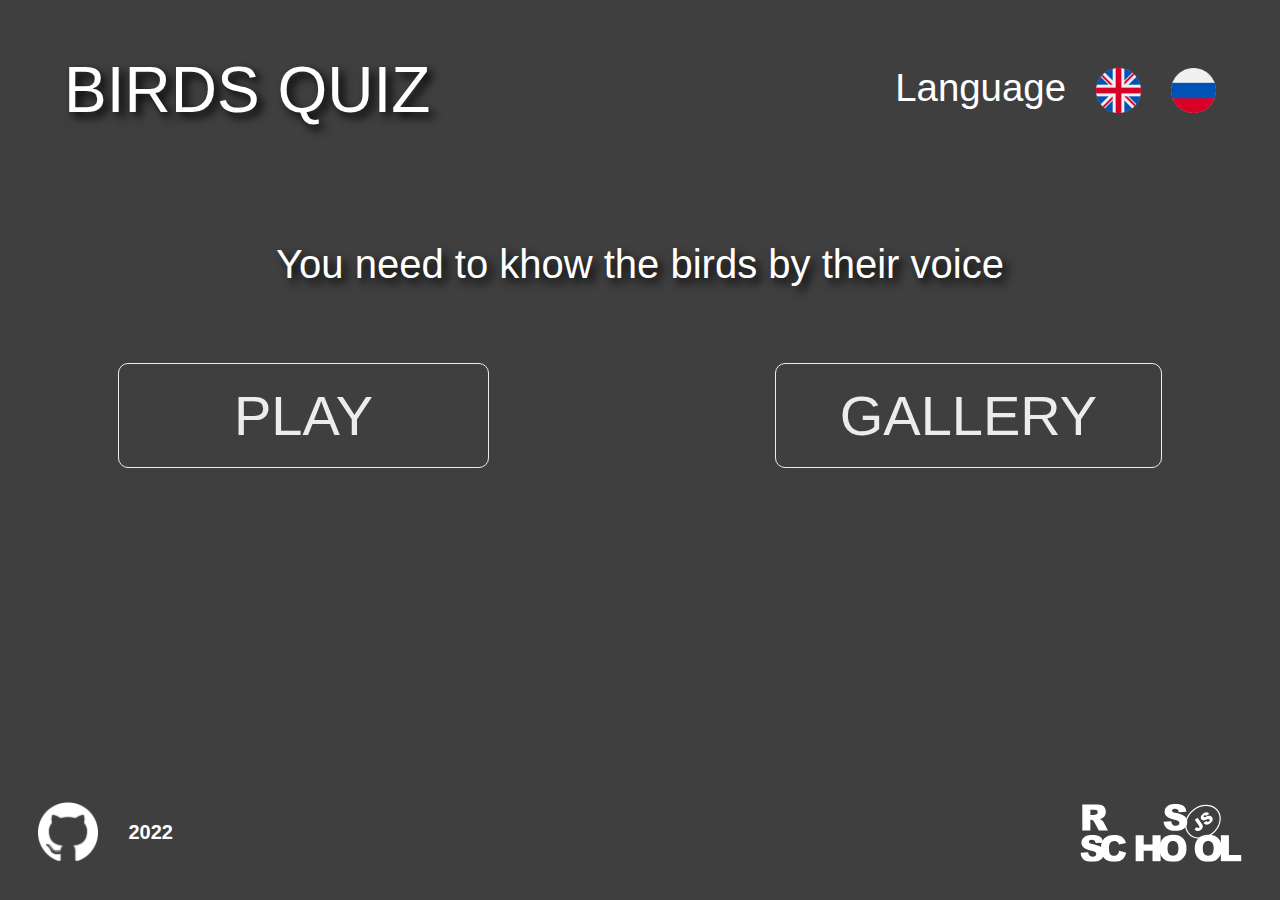
<file: index.html>
<!DOCTYPE html>
<html lang="en">
  <head>
    <meta charset="UTF-8" />
    <meta http-equiv="X-UA-Compatible" content="IE=edge" />
    <meta name="viewport" content="width=device-width, initial-scale=1.0" />
    <link rel="stylesheet" href="style.css" type="text/css" />
    <title>SongBird</title>
  </head>
  <body class="body">
    <header class="header">
      <div class="h1_container">
        <a class="logo_link" href="index.html">
          <h1 class="h1_text">Birds Quiz</h1>
        </a>
      </div>
      <div class="lang_container">
        <p class="language_text">Language</p>
        <img class="language_choice eng" src="./assets/icons/britain.png" />
        <img class="language_choice rus" src="./assets/icons/russia.png" />
      </div>
    </header>
    <main class="main">
      <section class="description">
        <p class="description_text">
          You need to khow the birds by their voice
        </p>
      </section>
      <section class="button_container">
        <button
          class="button play"
          onclick="window.location.href = 'quiz.html';"
        >
          Play
        </button>
        <button
          class="button gallery"
          onclick="window.location.href = 'gallery.html';"
        >
          Gallery
        </button>
      </section>
    </main>
    <footer class="footer">
      <div class="footer_container">
        <a class="github_link" href="https://github.com/anastan588">
          <img class="github_image" src="./assets/icons/github.svg" alt="git" />
          <p class="footer_year">2022</p>
        </a>
        <a class="rsschool_link" href="https://rs.school/js/"
          ><img
            class="rsschool_image"
            src="./assets/icons/rsschool.svg"
            alt="rs"
          />
        </a>
      </div>
    </footer>
    <script src="index.js"></script>
  </body>
</html>
</file>
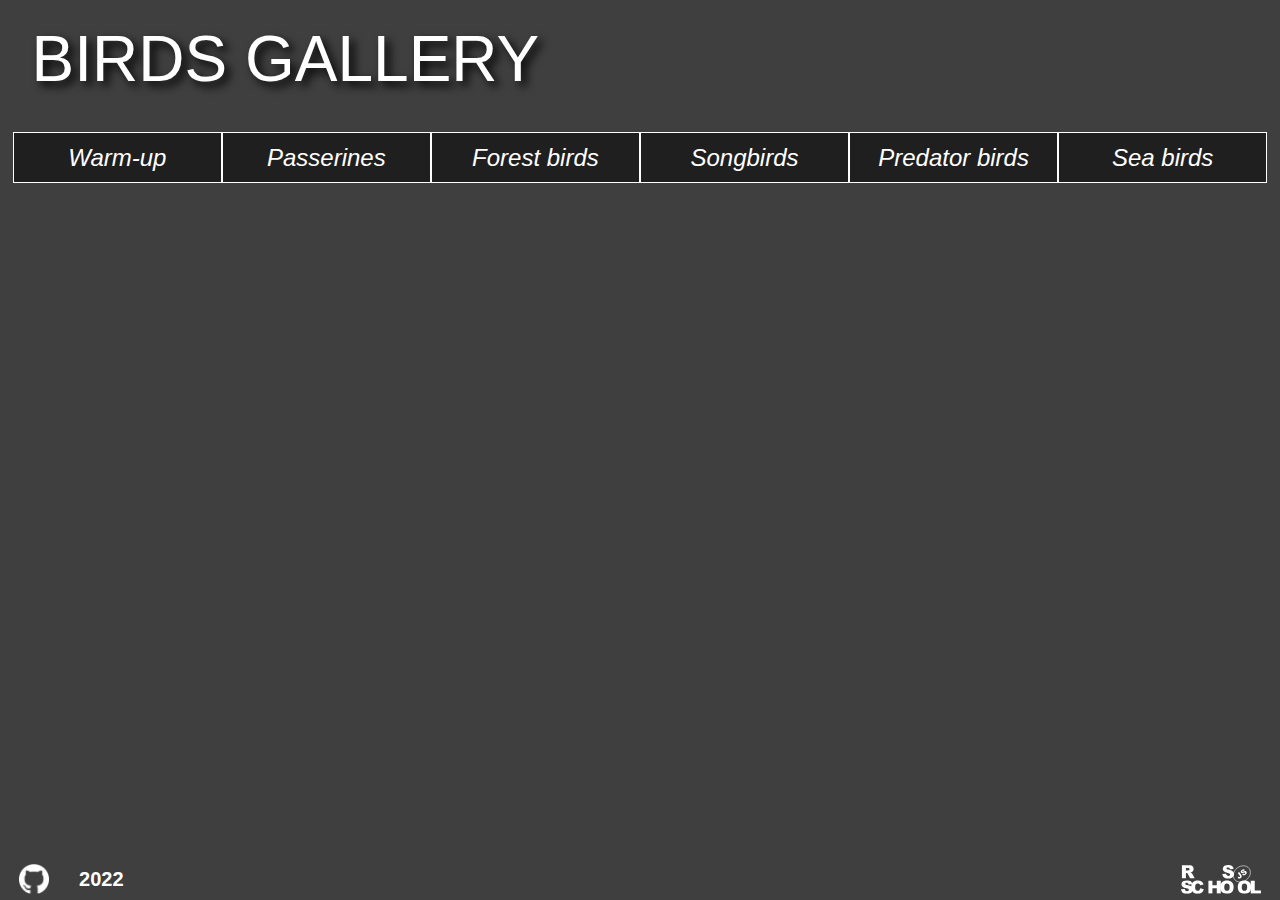
<file: gallery.html>
<!DOCTYPE html>
<html lang="en">
  <head>
    <meta charset="UTF-8" />
    <meta http-equiv="X-UA-Compatible" content="IE=edge" />
    <meta name="viewport" content="width=device-width, initial-scale=1.0" />
    <link rel="stylesheet" href="gallery.css" type="text/css" />

    <title>SongBird</title>
  </head>
  <body class="body">
    <div class="wrapper">
      <header class="header">
        <div class="h1_container">
          <a class="logo_link" href="index.html">
            <h1 class="h1_text">Birds Gallery</h1>
          </a>
        </div>
      </header>
      <main class="main">
        <section class="game">
          <div class="game_stages">
            <div class="stage warm-up">
              <p class="stage_text stage_warm-up">Warm-up</p>
            </div>
            <div class="stage passerines">
              <p class="stage_text stage_passerines">Passerines</p>
            </div>
            <div class="stage forest">
              <p class="stage_text stage_forest">Forest birds</p>
            </div>
            <div class="stage songbirds">
              <p class="stage_text stage_songbirds">Songbirds</p>
            </div>
            <div class="stage predator">
              <p class="stage_text stage_predator">Predator birds</p>
            </div>
            <div class="stage sea">
              <p class="stage_text stage_sea">Sea birds</p>
            </div>
          </div>
        </section>
        <section class="birds">
          <div class="bird">
            <div class="image_wrap_info">
              <img
                class="bird_image_info"
                src="./assets/icons/bird.06a46938.jpg"
                alt="bird"
              />
            </div>
            <div class="bird_toknow_info">
              <p class="bird_name_info">* * * * * *</p>
              <p class="bird_species_info">* * * * * *</p>

              <p class="bird_description_info">* * * * * *</p>
            </div>
          </div>
          <div class="bird">
            <div class="image_wrap_info">
              <img
                class="bird_image_info"
                src="./assets/icons/bird.06a46938.jpg"
                alt="bird"
              />
            </div>
            <div class="bird_toknow_info">
              <p class="bird_name_info">* * * * * *</p>
              <p class="bird_species_info">* * * * * *</p>

              <p class="bird_description_info">* * * * * *</p>
            </div>
          </div>
          <div class="bird">
            <div class="image_wrap_info">
              <img
                class="bird_image_info"
                src="./assets/icons/bird.06a46938.jpg"
                alt="bird"
              />
            </div>
            <div class="bird_toknow_info">
              <p class="bird_name_info">* * * * * *</p>
              <p class="bird_species_info">* * * * * *</p>

              <p class="bird_description_info">* * * * * *</p>
            </div>
          </div>
          <div class="bird">
            <div class="image_wrap_info">
              <img
                class="bird_image_info"
                src="./assets/icons/bird.06a46938.jpg"
                alt="bird"
              />
            </div>
            <div class="bird_toknow_info">
              <p class="bird_name_info">* * * * * *</p>
              <p class="bird_species_info">* * * * * *</p>
              <p class="bird_description_info">* * * * * *</p>
            </div>
          </div>
          <div class="bird">
            <div class="image_wrap_info">
              <img
                class="bird_image_info"
                src="./assets/icons/bird.06a46938.jpg"
                alt="bird"
              />
            </div>
            <div class="bird_toknow_info">
              <p class="bird_name_info">* * * * * *</p>
              <p class="bird_species_info">* * * * * *</p>

              <p class="bird_description_info">* * * * * *</p>
            </div>
          </div>

          <div class="bird">
            <div class="image_wrap_info">
              <img
                class="bird_image_info"
                src="./assets/icons/bird.06a46938.jpg"
                alt="bird"
              />
            </div>
            <div class="bird_toknow_info">
              <p class="bird_name_info">* * * * * *</p>
              <p class="bird_species_info">* * * * * *</p>

              <p class="bird_description_info">* * * * * *</p>
            </div>
          </div>
        </section>
      </main>
      <footer class="footer">
        <div class="footer_container">
          <a class="github_link" href="https://github.com/anastan588">
            <img
              class="github_image"
              src="./assets/icons/github.svg"
              alt="git"
            />
            <p class="footer_year">2022</p>
          </a>
          <a class="rsschool_link" href="https://rs.school/js/"
            ><img
              class="rsschool_image"
              src="./assets/icons/rsschool.svg"
              alt="rs"
            />
          </a>
        </div>
      </footer>
    </div>
    <script src="gallery.js"></script>
  </body>
</html>
</file>
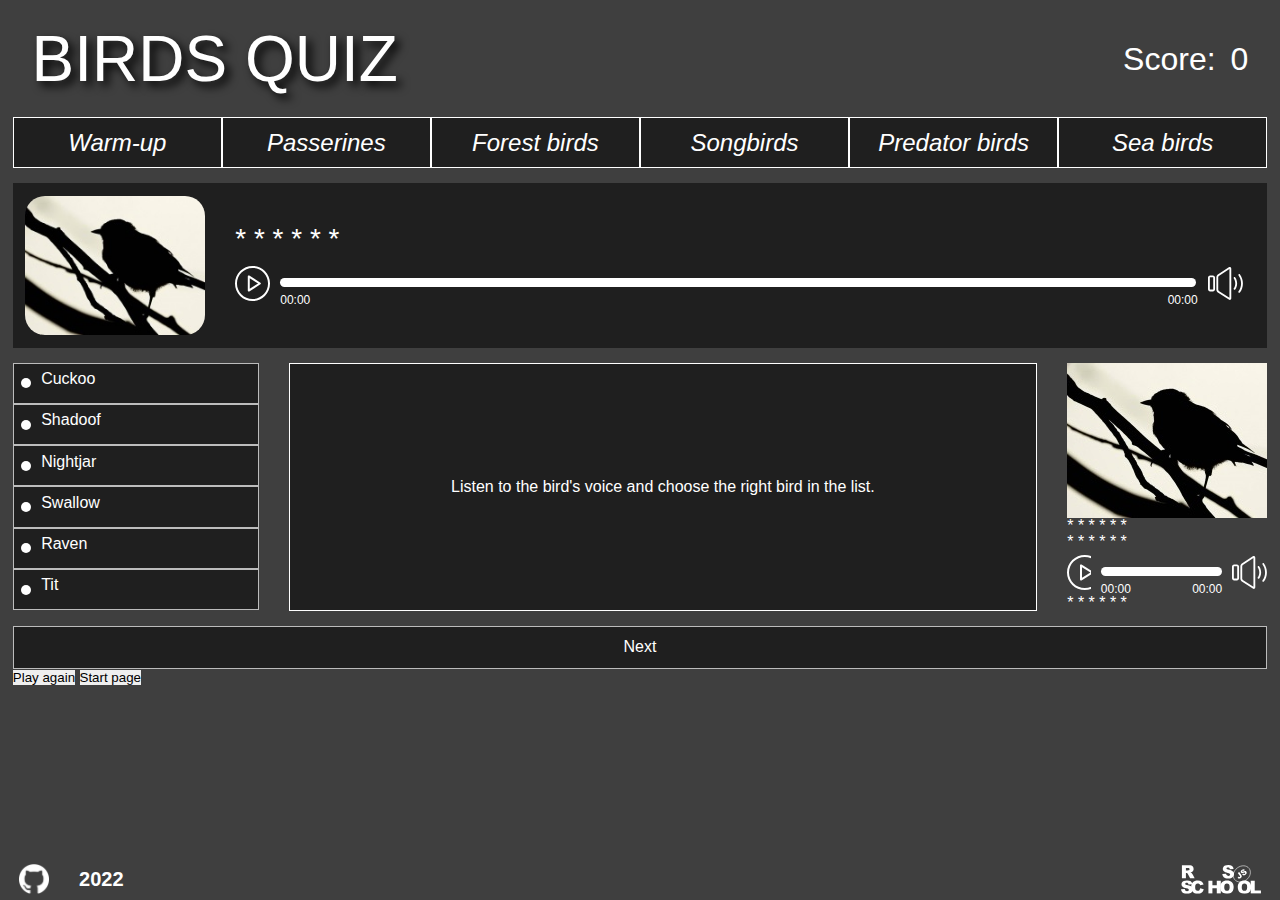
<file: quiz.html>
<!DOCTYPE html>
<html lang="en">
  <head>
    <meta charset="UTF-8" />
    <meta http-equiv="X-UA-Compatible" content="IE=edge" />
    <meta name="viewport" content="width=device-width, initial-scale=1.0" />
    <link rel="stylesheet" href="quiz.css" type="text/css" />
    <title>SongBird</title>
  </head>
  <body class="body">
    <div class="wrapper">
      <header class="header">
        <div class="h1_container">
          <a class="logo_link" href="index.html">
            <h1 class="h1_text">Birds Quiz</h1>
          </a>
        </div>
        <div class="score">
          <p class="score_text">Score:</p>
          <p class="score_digit">0</p>
        </div>
      </header>
      <main class="main">
        <section class="game">
          <div class="game_stages">
            <div class="stage warm-up">
              <p class="stage_text stage_warm-up">Warm-up</p>
            </div>
            <div class="stage passerines">
              <p class="stage_text stage_passerines">Passerines</p>
            </div>
            <div class="stage forest">
              <p class="stage_text stage_forest">Forest birds</p>
            </div>
            <div class="stage songbirds">
              <p class="stage_text stage_songbirds">Songbirds</p>
            </div>
            <div class="stage predator">
              <p class="stage_text stage_predator">Predator birds</p>
            </div>
            <div class="stage sea">
              <p class="stage_text stage_sea">Sea birds</p>
            </div>
          </div>
          <div class="bird">
            <div class="image_wrap">
              <img
                class="bird_image"
                src="./assets/icons/bird.06a46938.jpg"
                alt="bird"
              />
            </div>
            <div class="bird_toknow">
              <p class="bird_name">* * * * * *</p>
              <div class="audio">
                <span class="audio_play audio_play_predict"></span>
                <div class="timeline timeline_predict">
                  <input
                    type="range"
                    class="range_timeline range_timeline_predict"
                    min="0"
                    max="100"
                    value="0"
                    name="range"
                    step="1"
                  />
                  <span class="current_time current_time_predict">00:00</span>
                  <span class="max_time max_time_predict">00:00</span>
                </div>
                <div class="volume_wrap volume_wrap_predict">
                  <span class="volume volume_predict"></span>
                  <div class="volume_bar_wrap volume_bar_wrap_predict">
                    <div class="volume_bar_field volume_bar_field_predict">
                      <input
                        type="range"
                        class="volume_bar volume_bar_predict"
                        min="0"
                        max="100"
                        value="50"
                        name="range"
                        step="1"
                      />
                    </div>
                  </div>
                </div>
              </div>
            </div>
          </div>
          <div class="select">
            <div class="select_block">
              <ul class="select_list">
                <li class="item item_1">
                  <div class="item_dot"></div>
                  <p class="item_text">1</p>
                </li>
                <li class="item item_2">
                  <div class="item_dot"></div>
                  <p class="item_text">2</p>
                </li>
                <li class="item item_3">
                  <div class="item_dot"></div>
                  <p class="item_text">3</p>
                </li>
                <li class="item item_4">
                  <div class="item_dot"></div>
                  <p class="item_text">4</p>
                </li>
                <li class="item item_5">
                  <div class="item_dot"></div>
                  <p class="item_text">5</p>
                </li>
                <li class="item item_6">
                  <div class="item_dot"></div>
                  <p class="item_text">6</p>
                </li>
              </ul>
            </div>
            <div class="start_info">
              <p class="info_text_start">
                Listen to the bird's voice and choose the right bird in the
                list.
              </p>
            </div>
            <div class="start_info_bird">
              <div class="info_text">
                <div class="image_wrap_info">
                  <img
                    class="bird_image_info"
                    src="./assets/icons/bird.06a46938.jpg"
                    alt="bird"
                  />
                </div>
                <div class="bird_toknow_info">
                  <p class="bird_name_info">* * * * * *</p>
                  <p class="bird_species_info">* * * * * *</p>
                  <div class="info_audio">
                    <span class="audio_play audio_play_info"></span>
                    <div class="timeline timeline">
                      <input
                        type="range"
                        class="range_timeline range_timeline_info"
                        min="0"
                        max="100"
                        value="0"
                        name="range"
                        step="1"
                      />
                      <span class="current_time current_time_info">00:00</span>
                      <span class="max_time max_time_info">00:00</span>
                    </div>
                    <div class="volume_wrap volume_wrap_info">
                      <span class="volume volume_info"></span>
                      <div class="volume_bar_wrap volume_bar_wrap_info">
                        <div class="volume_bar_field volume_bar_field_info">
                          <input
                            type="range"
                            class="volume_bar volume_bar_info"
                            min="0"
                            max="100"
                            value="50"
                            name="range"
                            step="1"
                          />
                        </div>
                      </div>
                    </div>
                  </div>
                  <p class="bird_description_info">* * * * * *</p>
                </div>
              </div>
            </div>
          </div>
          <div class="next">
            <p class="next_text">Next</p>
          </div>
        </section>
        <section class="end_popup">
          <div class="popup">
            <p class="popup_text"></p>
            <button
              class="popup_button"
              onclick="window.location.href = 'quiz.html';"
            >
              Play again
            </button>
            <button
              class="popup_button popup_home"
              onclick="window.location.href = 'index.html';"
            >
              Start page
            </button>
          </div>
        </section>
      </main>
      <footer class="footer">
        <div class="footer_container">
          <a class="github_link" href="https://github.com/anastan588">
            <img
              class="github_image"
              src="./assets/icons/github.svg"
              alt="git"
            />
            <p class="footer_year">2022</p>
          </a>
          <a class="rsschool_link" href="https://rs.school/js/"
            ><img
              class="rsschool_image"
              src="./assets/icons/rsschool.svg"
              alt="rs"
            />
          </a>
        </div>
      </footer>
    <script src="quiz.js"></script>
  </body>
</html>
</file>
<file: style.css>
@font-face {
  font-family: "Arial-MT";
  src: url("./assets/fonts/Arial-MT.woff");
}

/*Normalize*/
* {
  padding: 0;
  margin: 0;
  border: 0;
}
*,
*:before,
*:after {
  -moz-box-sizing: border-box;
  -webkit-box-sizing: border-box;
  box-sizing: border-box;
}
:focus,
:active {
  outline: none;
}
a:focus,
a:active {
  outline: none;
}

nav,
footer,
header,
aside {
  display: block;
}

html,
body {
  height: 100%;
  width: 100%;
  font-family: "Roboto", sans-serif;
  font-size: 100%;
  line-height: 1;
  font-size: 16px;
  position: relative;
  -ms-text-size-adjust: 100%;
  -moz-text-size-adjust: 100%;
  -webkit-text-size-adjust: 100%;
  color: white;
  background: center/cover, rgba(0, 0, 0, 0.5);
  background-blend-mode: multiply;
  display: flex;
  flex-direction: column;
  align-items: center;
  min-height: 100%;
  transition: background-image 1s ease-in-out;
}

input,
button,
textarea {
  font-family: inherit;
}

input::-ms-clear {
  display: none;
}
button {
  cursor: pointer;
}
button::-moz-focus-inner {
  padding: 0;
  border: 0;
}
a,
a:visited {
  text-decoration: none;
}
a:hover {
  text-decoration: none;
}
ul li {
  list-style: none;
}
img {
  vertical-align: top;
}

h1,
h2,
h3,
h4,
h5,
h6 {
  font-size: inherit;
  font-weight: 400;
  color: white;
}
/*--------------------*/

html {
  height: 100vh;
}

.header {
  max-width: 1300px;
  display: flex;
  color: white;
  font-size: 200%;
  height: 20vh;
  width: 100%;
  opacity: 1;
  transition: 0.5s;
  z-index: 1;
  position: relative;
  font-family: "Arial", sans-serif;
  align-items: center;
  justify-content: space-between;
  padding: 5%;
}

.h1_container {
  display: flex;
  align-items: center;
  opacity: 1;
  z-index: 2;
  height: 20px;
  gap: 5px;
}

.lang_container {
  display: flex;
  align-items: center;
  gap: 30px;
  position: relative;
}

.main {
  max-width: 1300px;
  width: 100%;
  flex: 1 1 auto;
}

.h1_text {
  text-decoration: none;

  font-family: "Arial", sans-serif;
  color: white;
  font-size: 200%;
  text-transform: uppercase;
  cursor: pointer;
  text-shadow: black 5px 5px 10px;
}

.h1_text:hover {
  transform: scale(1.05);
  opacity: 1;
}

.language_text {
  padding-bottom: 3px;
  font-family: "Reaver-bold", sans-serif;
  color: white;
  font-size: 120%;
  cursor: pointer;
}

.language_text:hover {
  transform: scale(1.05);
  opacity: 1;
}

.language_choice {
  height: 45px;
  width: 45px;
  cursor: pointer;
  opacity: 1;
  z-index: 2;
}

.language_choice:hover {
  transform: scale(1.05);
}

.description {
  position: relative;
  z-index: 1;
  width: 100%;
  max-width: 1300px;
}

.description_text {
  box-sizing: border-box;
  padding: 5%;
  font-size: 250%;
  font-family: Arial, sans-serif;
  color: white;
  text-shadow: black 5px 5px 10px;
  text-align: center;
}
.button_container {
  display: flex;
  gap: 50px;
}

.button {
  display: block;
  margin: 0 auto;
  background-color: transparent;
  cursor: pointer;
  color: white;
  font-size: 350%;
  font-family: "Arial", sans-serif;
  text-transform: uppercase;
  border: 1px solid white;
  border-radius: 10px;
  padding: 1.5% 5%;
  transition: 0.5s;
  opacity: 0.9;
  margin-top: 15px;
}
.play {
  padding: 1.5% 9%;
}

.gallery {
  margin-top: 15px;
}

.button:hover {
  transform: scale(1.05);
  opacity: 1;
  box-shadow: 0px 0px 10px 5px rgba(255, 255, 255, 0.5);
}

.footer {
  max-width: 1300px;
  width: 100%;
  display: flex;
  justify-content: space-between;
  padding: 3%;
}

.footer_year {
  font-size: 125%;
  font-family: Arial, sans-serif;
  color: white;
  font-weight: bold;
}
.footer_container {
  display: flex;
  justify-content: space-between;
  width: 100%;
}

.github_link {
  display: inline-block;
  text-decoration: none;
  display: flex;
  align-items: center;
  gap: 30px;
  height: 60px;
  width: 60px;
  background-size: cover;
  transition: 0.5s;
  transition: 0.5s;
  opacity: 1;
}

.github_image {
  width: 60px;
  height: 60px;
}
.rsschool_image {
  height: 60px;
  width: 162px;
}

.footer_link {
  text-decoration: none;
  display: flex;
  gap: 15px;
  transition: 0.5s;
  opacity: 0.5;
}

.footer_rsschool {
  opacity: 0.5;
  transition: 0.5s;
}

.github_link:hover,
.rsschool_link:hover {
  transform: scale(1.05);
}

@media screen and (max-width: 860px) {
  .language {
    top: 100px;
  }

  .description_text {
    font-size: 55px;
  }
}

@media screen and (max-width: 780px) {
  .h1_text {
    font-size: 150%;
    text-shadow: black 5px 5px 5px;
  }

  .language_text {
    color: white;
    font-size: 75%;
  }

  .language_choice {
    height: 25px;
    width: 25px;
  }

  .description_text {
    font-size: 200%;
  }

  .button {
    font-size: 250%;
  }
}

@media screen and (max-width: 780px) {
  .h1_text {
    font-size: 125%;
  }

  .language_text {
    color: white;
    font-size: 85%;
  }

  .language_choice {
    height: 25px;
    width: 25px;
  }

  .description_text {
    font-size: 150%;
  }

  .button {
    font-size: 200%;
  }
}

@media screen and (max-width: 500px) {
  .h1_text {
    font-size: 100%;
  }
  .lang_container {
    gap: 10px;
  }
  .language_text {
    color: white;
    font-size: 50%;
  }

  .language_choice {
    height: 25px;
    width: 25px;
  }

  .description_text {
    font-size: 100%;
  }

  .button {
    font-size: 150%;
  }

  .button_container {
    display: flex;
    flex-direction: column;
    gap: 20px;
  }
}

@media screen and (max-width: 400px) {
  .h1_text {
    font-size: 95%;
  }

  .language_text {
    color: white;
    font-size: 45%;
  }

  .language_choice {
    height: 25px;
    width: 25px;
  }

  .description_text {
    font-size: 100%;
  }

  .button {
    font-size: 150%;
  }

  .button_container {
    display: flex;
    flex-direction: column;
    gap: 20px;
  }

  .github_link {
    gap: 20px;
    height: 40px;
    width: 40px;
  }

  .github_image {
    width: 40px;
    height: 40px;
  }
  .rsschool_image {
    height: 45px;
    width: 120px;
  }

  .footer_link {
    text-decoration: none;
    display: flex;
    gap: 15px;
    transition: 0.5s;
    opacity: 0.5;
  }

  .footer_rsschool {
    display: inline-block;
    background-image: url("assets/icons/rsschool.svg");
    background-repeat: no-repeat;

    background-size: cover;
    opacity: 0.5;
    transition: 0.5s;
  }

  .github_link:hover,
  .rsschool_link:hover {
    transform: scale(1.05);
  }
}
</file>
<file: gallery.css>
font-face {
  font-family: "Arial-MT";
  src: url("./assets/fonts/Arial-MT.woff");
}

/*Normalize*/
* {
  padding: 0;
  margin: 0;
  border: 0;
}
*,
*:before,
*:after {
  -moz-box-sizing: border-box;
  -webkit-box-sizing: border-box;
  box-sizing: border-box;
}
:focus,
:active {
  outline: none;
}
a:focus,
a:active {
  outline: none;
}

nav,
footer,
header,
aside {
  display: block;
}

html,
body {
  height: 100%;
  width: 100%;
  font-family: "Arial", sans-serif;
  font-size: 100%;
  line-height: 1;
  font-size: 16px;
  position: relative;
  -ms-text-size-adjust: 100%;
  -moz-text-size-adjust: 100%;
  -webkit-text-size-adjust: 100%;
  color: white;
  background: center/cover, rgba(0, 0, 0, 0.5);
  background-blend-mode: multiply;
  display: flex;
  flex-direction: column;

  min-height: 100%;
  transition: background-image 1s ease-in-out;
}

input,
button,
textarea {
  font-family: inherit;
}

input::-ms-clear {
  display: none;
}
button {
  cursor: pointer;
}
button::-moz-focus-inner {
  padding: 0;
  border: 0;
}
a,
a:visited {
  text-decoration: none;
}
a:hover {
  text-decoration: none;
}
ul li {
  list-style: none;
}
img {
  vertical-align: top;
}

h1,
h2,
h3,
h4,
h5,
h6 {
  font-size: inherit;
  font-weight: 400;
  color: white;
}
/*--------------------*/

html {
  height: 100%;
}

.wrapper {
  display: flex;
  height: 100%;
  width: 100%;
  flex-direction: column;
  align-items: center;
  min-height: 100%;
  padding: 0% 1%;
  gap: 15px;
}
.header {
  max-width: 1300px;
  display: flex;
  color: white;
  font-size: 200%;
  height: 13vh;
  width: 100%;
  opacity: 1;
  transition: 0.5s;
  z-index: 1;
  position: relative;
  font-family: "Arial", sans-serif;
  align-items: center;
  justify-content: space-between;
  padding: 1.5%;
}

.h1_container {
  display: flex;
  align-items: center;

  opacity: 1;
  z-index: 2;
  height: 50px;
  gap: 5px;
}

.h1_text {
  text-decoration: none;

  font-family: "Arial", sans-serif;
  color: white;
  font-size: 200%;
  text-transform: uppercase;
  cursor: pointer;
  text-shadow: black 5px 5px 10px;
}

.h1_text:hover {
  transform: scale(1.05);
  opacity: 1;
}

.main {
  max-width: 1300px;
  width: 100%;
  flex: 1 1 auto;
  display: flex;
  flex-direction: column;
  gap: 30px;
}

.game {
  display: flex;
}

.none_active {
  display: none;
}

.game_stages {
  width: 100%;
  display: flex;
  justify-content: space-between;
}

.stage {
  font-size: 150%;
  border: 1px solid white;
  background: rgba(0, 0, 0, 0.5);
  flex-basis: 16.66%;
  padding: 1% 0%;
  display: flex;
  justify-content: center;
  font-style: italic;
  align-items: center;
}

.stage:hover {
  background-color: #62d44d;
  border: 1px solid white;
  opacity: 1;
  cursor: pointer;
}

.stage_text {
  text-align: center;
}

.stage_active {
  background-color: #62d44d;
  border: 1px solid white;
  opacity: 1;
}

.start_info_bird {
  border: 1px solid white;
  background: rgba(0, 0, 0, 0.5);
  display: none;
  padding: 2%;
  box-sizing: border-box;
  justify-content: center;
  align-items: center;
  flex-basis: 75%;
}
.bird_image_info {
  width: 100%;
  height: 90%;
  border-radius: 15px;
}
.start_info_bird_active {
  display: block;
}

.info_text {
  display: flex;
  gap: 20px;
  width: 100%;
}

.image_wrap_info {
  flex-basis: 25%;
}
.birds {
  display: none;
}

.birds_active {
  display: block;
  display: flex;
  gap: 20px;
  flex-wrap: wrap;
}

.bird {
  display: flex;
  padding: 1%;
  gap: 30px;
  width: 100%;
  box-sizing: border-box;
  background: rgba(0, 0, 0, 0.5);
}

.image_wrap {
  flex-basis: 15%;
}

.bird_image {
  border-radius: 20px;
  width: 100%;
}
.bird_toknow_info {
  flex-basis: 70%;

  display: flex;
  flex-direction: column;
  gap: 15px;
}

.bird_name_info {
  font-weight: bold;
}

.bird_species_info {
  font-style: italic;
}

.footer {
  max-width: 1300px;
  width: 100%;
  display: flex;
  justify-content: space-between;
  padding: 0.5%;
}

.footer_year {
  font-size: 125%;
  font-family: Arial, sans-serif;
  color: white;
  font-weight: bold;
}
.footer_container {
  display: flex;
  justify-content: space-between;
  width: 100%;
}

.github_link {
  display: inline-block;
  text-decoration: none;
  display: flex;
  align-items: center;
  gap: 30px;
  height: 30px;
  width: 30px;
  background-size: cover;
  transition: 0.5s;
  transition: 0.5s;
  opacity: 1;
}

.github_image {
  width: 30px;
  height: 30px;
}
.rsschool_image {
  height: 30px;
  width: 80px;
}

.footer_link {
  text-decoration: none;
  display: flex;
  gap: 15px;
  transition: 0.5s;
  opacity: 0.5;
}

.footer_rsschool {
  display: inline-block;

  opacity: 0.5;
  transition: 0.5s;
}

.github_link:hover,
.rsschool_link:hover {
  transform: scale(1.05);
}

/*player*/
.info_audio,
.audio {
  width: 100%;
  height: 45px;
  display: flex;
  align-items: center;
  gap: 10px;
}

.audio_play {
  display: block;
  background-image: url("./assets/icons/play.png");
  background-repeat: no-repeat;
  background-size: cover;
  width: 30px;
  height: 30px;
  cursor: pointer;

  transition: 0.5s;
}

.audio_pause {
  background-image: url("./assets/icons/pause.png");
}

.timeline {
  position: relative;
  width: 85%;

  height: 8px;
}

.range_timeline {
  position: absolute;
  width: 99%;
  height: 9px;
  top: -1px;
  -webkit-appearance: none;
  -moz-appearance: none;
  appearance: none;
  background-color: white;
  border-radius: 15px;

  overflow: hidden;
  cursor: pointer;
}

.range_timeline::-webkit-slider-runnable-track {
  background: none;
}
.range_timeline::-webkit-slider-thumb {
  -webkit-appearance: none;
  appearance: none;

  width: 0px;
  height: 12px;
  box-shadow: -800px 0 0 800px rgba(0, 128, 0, 0.7);
  cursor: pointer;
}

.current_time,
.max_time {
  position: absolute;
  top: 15px;
  font-family: "Reaver-bold", sans-serif;
  text-transform: uppercase;
  color: white;
  font-size: 12px;
}

.current_time {
  left: 0;
}

.max_time {
  right: 0;
}

.volume_wrap {
  position: relative;
}

.volume {
  position: relative;
  display: block;
  background-image: url("./assets/icons/volume.png");
  background-repeat: no-repeat;
  background-size: cover;
  width: 30px;
  height: 30px;
  cursor: pointer;
  transition: 0.5s;
}

.volume_off {
  background-image: url("./assets/icons/volume-off.png");
}

.volume_bar_wrap {
  position: absolute;
  top: 45px;
  left: 0;
  height: 80px;
  width: 30px;
  display: none;
}

.active {
  display: block;
}

.volume_bar_field {
  position: relative;
  top: -70px;
  left: -35px;

  margin-top: 0px;
  position: absolute;
  width: 95px;
  height: 25px;
  border: 1px solid white;
  border-radius: 5px;
  background: rgba(0, 0, 0, 0.5);
}

.volume_bar {
  position: absolute;
  top: 8px;
  left: 5px;
  width: 85px;
  height: 5px;
  -webkit-appearance: none;
  -moz-appearance: none;
  appearance: none;
  background-color: white;
  border-radius: 5px;
  overflow: hidden;
  cursor: pointer;
}

.volume_bar::-webkit-slider-runnable-track {
  background: none;
}

.volume_bar::-moz-range-track {
  background: none;
}

.volume_bar::-webkit-slider-thumb {
  -webkit-appearance: none;
  appearance: none;
  background-color: rgba(0, 0, 0, 0.5);
  width: 0px;
  height: 5px;
  box-shadow: -85px 0 0 85px rgba(0, 128, 0, 0.7);
  cursor: pointer;
}

.audio_play:hover,
.volume:hover {
  transform: scale(1.05);
}

@media screen and (max-width: 800px) {
  .game_stages {
    flex-direction: column;
  }
  .h1_text {
    font-size: 125%;
  }
}

@media screen and (max-width: 600px) {
  .birds {
    gap: 20px;
  }
  .bird {
    flex-direction: column;
    gap: 10px;
  }
}
</file>
<file: quiz.css>
@font-face {
  font-family: "Arial-MT";
  src: url("./assets/fonts/Arial-MT.woff");
}

/*Normalize*/
* {
  padding: 0;
  margin: 0;
  border: 0;
}
*,
*:before,
*:after {
  -moz-box-sizing: border-box;
  -webkit-box-sizing: border-box;
  box-sizing: border-box;
}
:focus,
:active {
  outline: none;
}
a:focus,
a:active {
  outline: none;
}

nav,
footer,
header,
aside {
  display: block;
}

html,
body {
  height: 100%;
  width: 100%;
  font-family: "Roboto", sans-serif;
  font-size: 100%;
  line-height: 1;
  font-size: 16px;
  position: relative;
  -ms-text-size-adjust: 100%;
  -moz-text-size-adjust: 100%;
  -webkit-text-size-adjust: 100%;
  color: white;
  background: center/cover, rgba(0, 0, 0, 0.5);
  background-blend-mode: multiply;
  display: flex;
  flex-direction: column;

  min-height: 100%;
  transition: background-image 1s ease-in-out;
}

input,
button,
textarea {
  font-family: inherit;
}

input::-ms-clear {
  display: none;
}
button {
  cursor: pointer;
}
button::-moz-focus-inner {
  padding: 0;
  border: 0;
}
a,
a:visited {
  text-decoration: none;
}
a:hover {
  text-decoration: none;
}
ul li {
  list-style: none;
}
img {
  vertical-align: top;
}

h1,
h2,
h3,
h4,
h5,
h6 {
  font-size: inherit;
  font-weight: 400;
  color: white;
}
/*--------------------*/

html {
  height: 100vh;
}
.wrapper {
  display: flex;
  height: 100%;
  width: 100%;
  flex-direction: column;
  align-items: center;
  min-height: 100%;
  padding: 0% 1%;
}
.header {
  max-width: 1300px;
  display: flex;
  color: white;
  font-size: 200%;
  height: 13vh;
  width: 100%;
  opacity: 1;
  transition: 0.5s;
  z-index: 1;
  position: relative;
  font-family: "Arial", sans-serif;
  align-items: center;
  justify-content: space-between;
  padding: 1.5%;
}

.h1_container {
  display: flex;
  align-items: center;

  opacity: 1;
  z-index: 2;
  height: 20px;
  gap: 5px;
}

.score {
  display: flex;
  gap: 15px;
}

.score_text {
}

.score_digit {
}

.h1_text {
  text-decoration: none;

  font-family: "Arial", sans-serif;
  color: white;
  font-size: 200%;
  text-transform: uppercase;
  cursor: pointer;
  text-shadow: black 5px 5px 10px;
}

.h1_text:hover {
  transform: scale(1.05);
  opacity: 1;
}

.main {
  max-width: 1300px;
  width: 100%;
  flex: 1 1 auto;
  display: flex;
  flex-direction: column;
}

.game {
  display: flex;
  flex-direction: column;
  gap: 15px;
}

.game_stages {
  display: flex;
  justify-content: space-between;
}

.stage {
  font-size: 150%;
  border: 1px solid white;
  background: rgba(0, 0, 0, 0.5);
  flex-basis: 16.66%;
  padding: 1% 0%;
  display: flex;
  justify-content: center;
  font-style: italic;
}

.bird {
  display: flex;
  padding: 1%;
  gap: 30px;
  width: 100%;
  box-sizing: border-box;
  background: rgba(0, 0, 0, 0.5);
}

.image_wrap {
  flex-basis: 15%;
}

.bird_image {
  border-radius: 20px;
  width: 100%;
}

.bird_name {
  font-size: 175%;
}

.bird_toknow {
  flex-basis: 85%;
  display: flex;
  flex-direction: column;
  gap: 8px;
  align-self: center;
}

.select {
  display: flex;
  width: 100%;
  flex-basis: 70%;
  gap: 30px;
}

.select_block {
  display: flex;

  flex-basis: 25%;
}

.select_list {
  width: 100%;
  display: flex;
  flex-direction: column;
}

.item {
  box-sizing: border-box;
  width: 100%;
  flex-basis: 16.66%;
  list-style: none;
  border: 1px solid rgba(255, 255, 255, 0.7);
  background: rgba(0, 0, 0, 0.5);
  cursor: pointer;
  display: flex;
  gap: 10px;
  padding: 3%;
}

.item:hover {
  transform: scale(1.02);

  box-shadow: 0px 0px 2px 2px rgba(255, 255, 255, 0.9);
}

.item_dot {
  display: block;
  width: 10px;
  height: 10px;
  border-radius: 50%;
  background-color: white;
  align-self: center;
}

.dot_wrong {
  background-color: red;
}

.dot_right {
  background-color: rgb(0, 128, 0);
}

.item_text {
  font-family: Arial, sans-serif;

  color: white;
  width: 78%;
  font-size: 100%;
}

.start_info {
  border: 1px solid white;
  background: rgba(0, 0, 0, 0.5);
  display: flex;
  flex-basis: 75%;
  box-sizing: border-box;
  padding: 2%;
  justify-content: center;
  align-items: center;
}

.info_text {
}

.next {
  width: 100%;
  display: flex;
  justify-content: center;
  border: 1px solid rgba(255, 255, 255, 0.7);
  background: rgba(0, 0, 0, 0.5);
  box-sizing: border-box;
  padding: 1%;
  cursor: pointer;
}

.footer {
  max-width: 1300px;
  width: 100%;
  display: flex;
  justify-content: space-between;
  padding: 0.5%;
}

.footer_year {
  font-size: 125%;
  font-family: Arial, sans-serif;
  color: white;
  font-weight: bold;
}
.footer_container {
  display: flex;
  justify-content: space-between;
  width: 100%;
}

.github_link {
  display: inline-block;
  text-decoration: none;
  display: flex;
  align-items: center;
  gap: 30px;
  height: 30px;
  width: 30px;
  background-size: cover;
  transition: 0.5s;
  transition: 0.5s;
  opacity: 1;
}

.github_image {
  width: 30px;
  height: 30px;
}
.rsschool_image {
  height: 30px;
  width: 80px;
}

.footer_link {
  text-decoration: none;
  display: flex;
  gap: 15px;
  transition: 0.5s;
  opacity: 0.5;
}

.footer_rsschool {
  display: inline-block;

  opacity: 0.5;
  transition: 0.5s;
}

.github_link:hover,
.rsschool_link:hover {
  transform: scale(1.05);
}

/*player*/
.info_audio,
.audio {
  width: 100%;
  height: 45px;
  display: flex;
  align-items: center;
  gap: 10px;
}

.audio_play {
  display: block;
  background-image: url("./assets/icons/play-button-white.svg");
  background-repeat: no-repeat;
  background-size: cover;
  width: 35px;
  height: 35px;
  cursor: pointer;

  transition: 0.5s;
}

.audio_pause {
  background-image: url(".assets/icons/pause.svg");
}

.timeline {
  position: relative;
  width: 90%;

  height: 8px;
}

.range_timeline {
  position: absolute;
  width: 99.8%;
  height: 9px;
  top: -1px;
  -webkit-appearance: none;
  -moz-appearance: none;
  appearance: none;
  background-color: white;
  border-radius: 15px;

  overflow: hidden;
  cursor: pointer;
}

.range_timeline::-webkit-slider-runnable-track {
  background: none;
}
.range_timeline::-webkit-slider-thumb {
  -webkit-appearance: none;
  appearance: none;

  width: 0px;
  height: 12px;
  box-shadow: -800px 0 0 800px rgba(0, 128, 0, 0.7);
  cursor: pointer;
}

.current_time,
.max_time {
  position: absolute;
  top: 15px;
  font-family: "Reaver-bold", sans-serif;
  text-transform: uppercase;
  color: white;
  font-size: 12px;
}

.current_time {
  left: 0;
}

.max_time {
  right: 0;
}

.volume_wrap {
  position: relative;
}

.volume {
  position: relative;
  display: block;
  background-image: url("./assets/icons/volume.svg");
  background-repeat: no-repeat;
  background-size: cover;
  width: 35px;
  height: 35px;
  cursor: pointer;
  transition: 0.5s;
}

.volume_off {
  background-image: url("./assets/icons/volume-off.svg");
}

.volume_bar_wrap {
  position: absolute;
  top: 45px;
  left: 0;
  height: 103px;
  width: 45px;
  display: none;
}

.volume_bar_field {
  position: relative;
  margin-top: 3px;
  position: absolute;
  width: 45px;
  height: 100px;
  border: 2px solid white;
  border-radius: 10px;
  background: black;
}

.volume_bar {
  position: absolute;
  top: 43px;
  left: -19px;
  transform: rotate(270deg);
  width: 80px;
  height: 9px;
  -webkit-appearance: none;
  -moz-appearance: none;
  appearance: none;
  background-color: white;
  border-radius: 15px;
  overflow: hidden;
  cursor: pointer;
}

.volume_bar::-webkit-slider-runnable-track {
  background: none;
}

.volume_bar::-moz-range-track {
  background: none;
}

.volume_bar::-webkit-slider-thumb {
  -webkit-appearance: none;
  appearance: none;
  background-color: black;
  width: 0px;
  height: 12px;
  box-shadow: -100px 0 0 100px rgba(0, 128, 0, 0.7);
  cursor: pointer;
}

.audio_play:hover,
.volume:hover {
  transform: scale(1.05);
}
/*player*/
</file>
